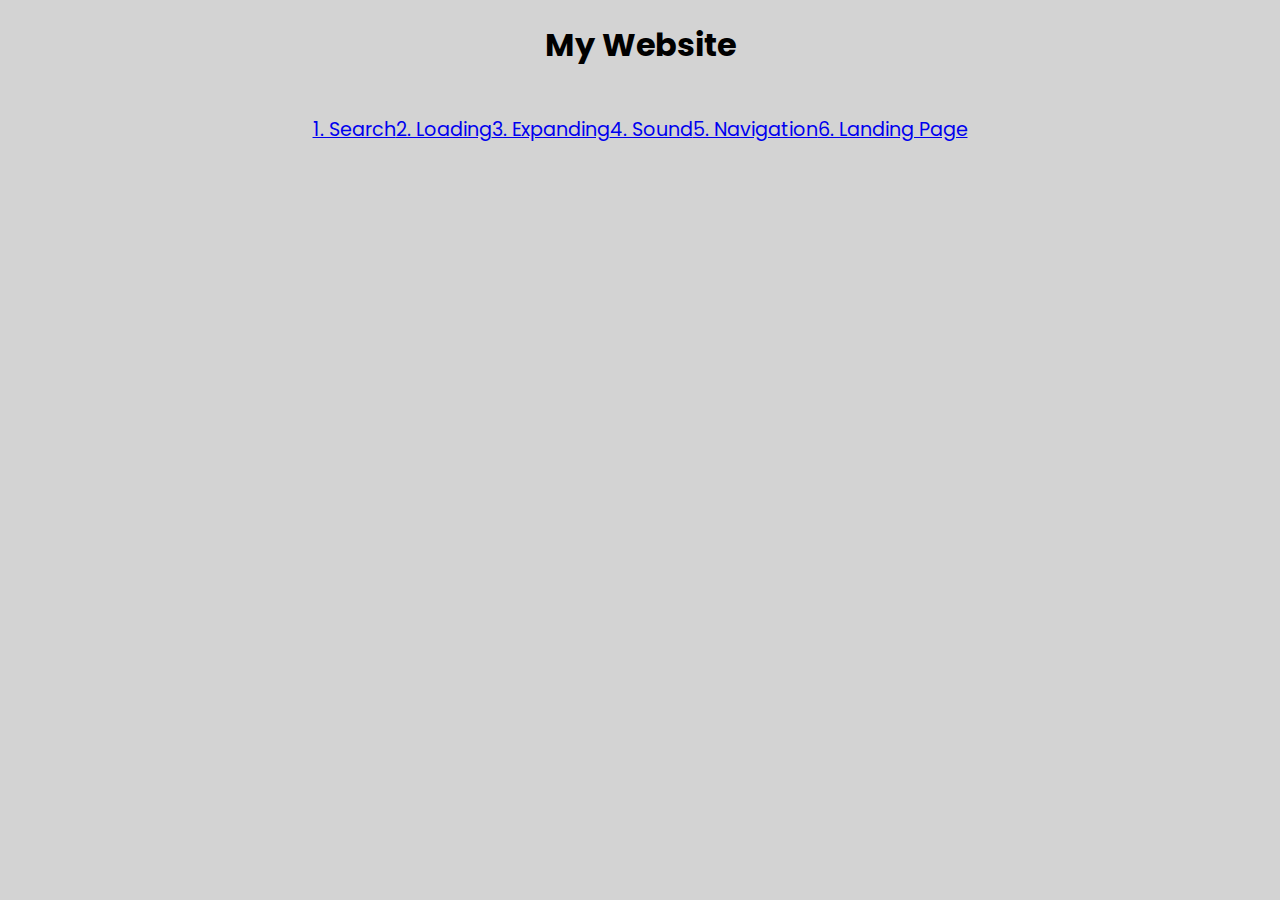
<file: index.html>
<!DOCTYPE HTML>
<html lang="en">
    <head>
        <title>Website1</title>
        <link rel="stylesheet" href="css/index.css">
    </head>
    <body>
        <div class="header">
        <h1> My Website</h1>
        </div>
        <div class="links">
        <a href ="search.html">1. Search</a>
        <a href ="loading.html">2. Loading</a>
        <a href="expanding.html">3. Expanding</a>
        <a href="sound.html">4. Sound</a>
        <a href="navigation.html">5. Navigation</a>
        <a href="landingPage.html">6. Landing Page</a>
        </div>
    </body>

    <script src="js/index.js"></script>
</html>
</file>
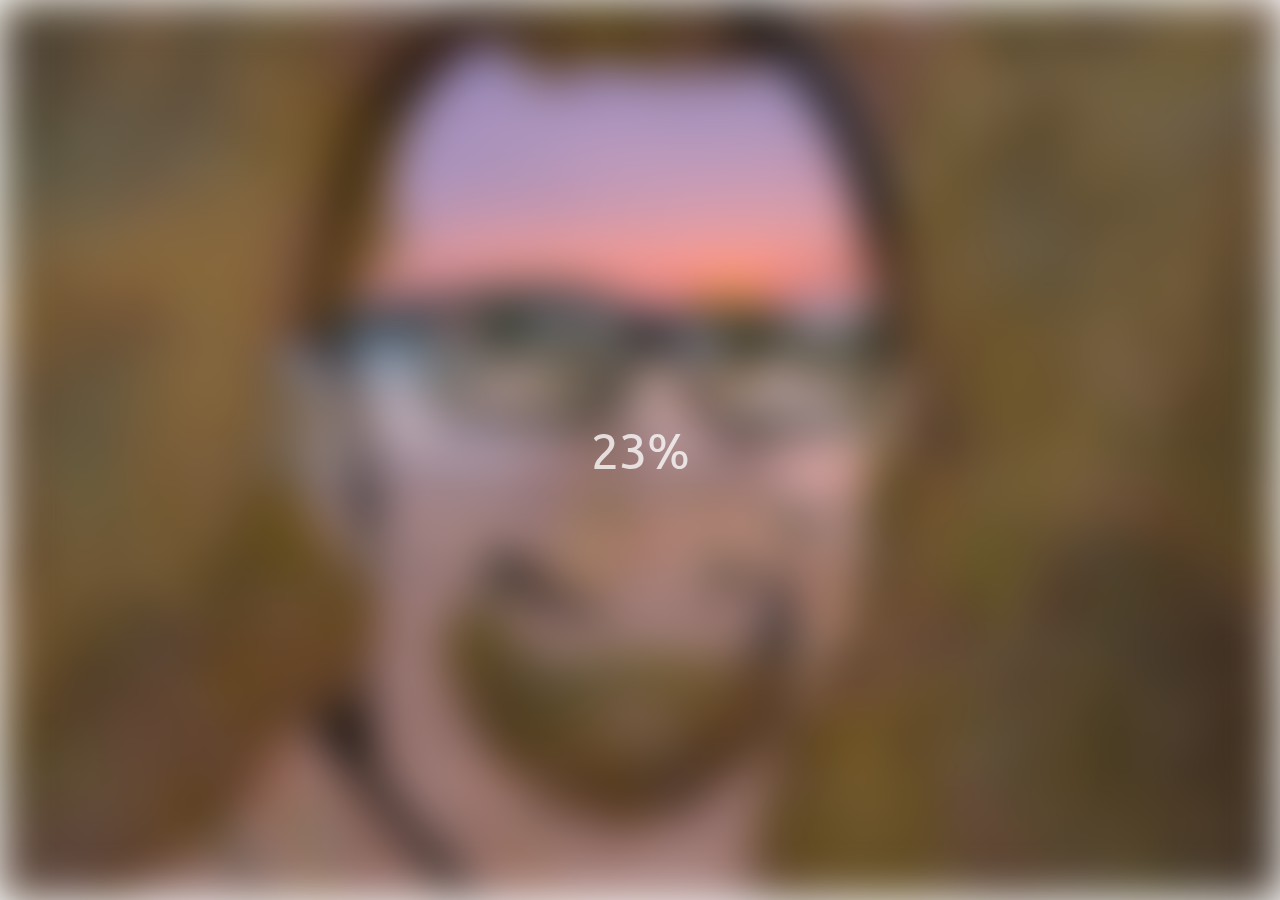
<file: loading.html>
<!DOCTYPE HTML>
<html lang="en">
    <head>
        <title>Loading</title>
        <link rel="stylesheet" href="css/loading.css">
        </head>

    <body>
        <div class ="bg"></div>
        <div class="loading-text">0%</div>
    </body>

    <script src="js/loading.js"></script>

</html>
</file>
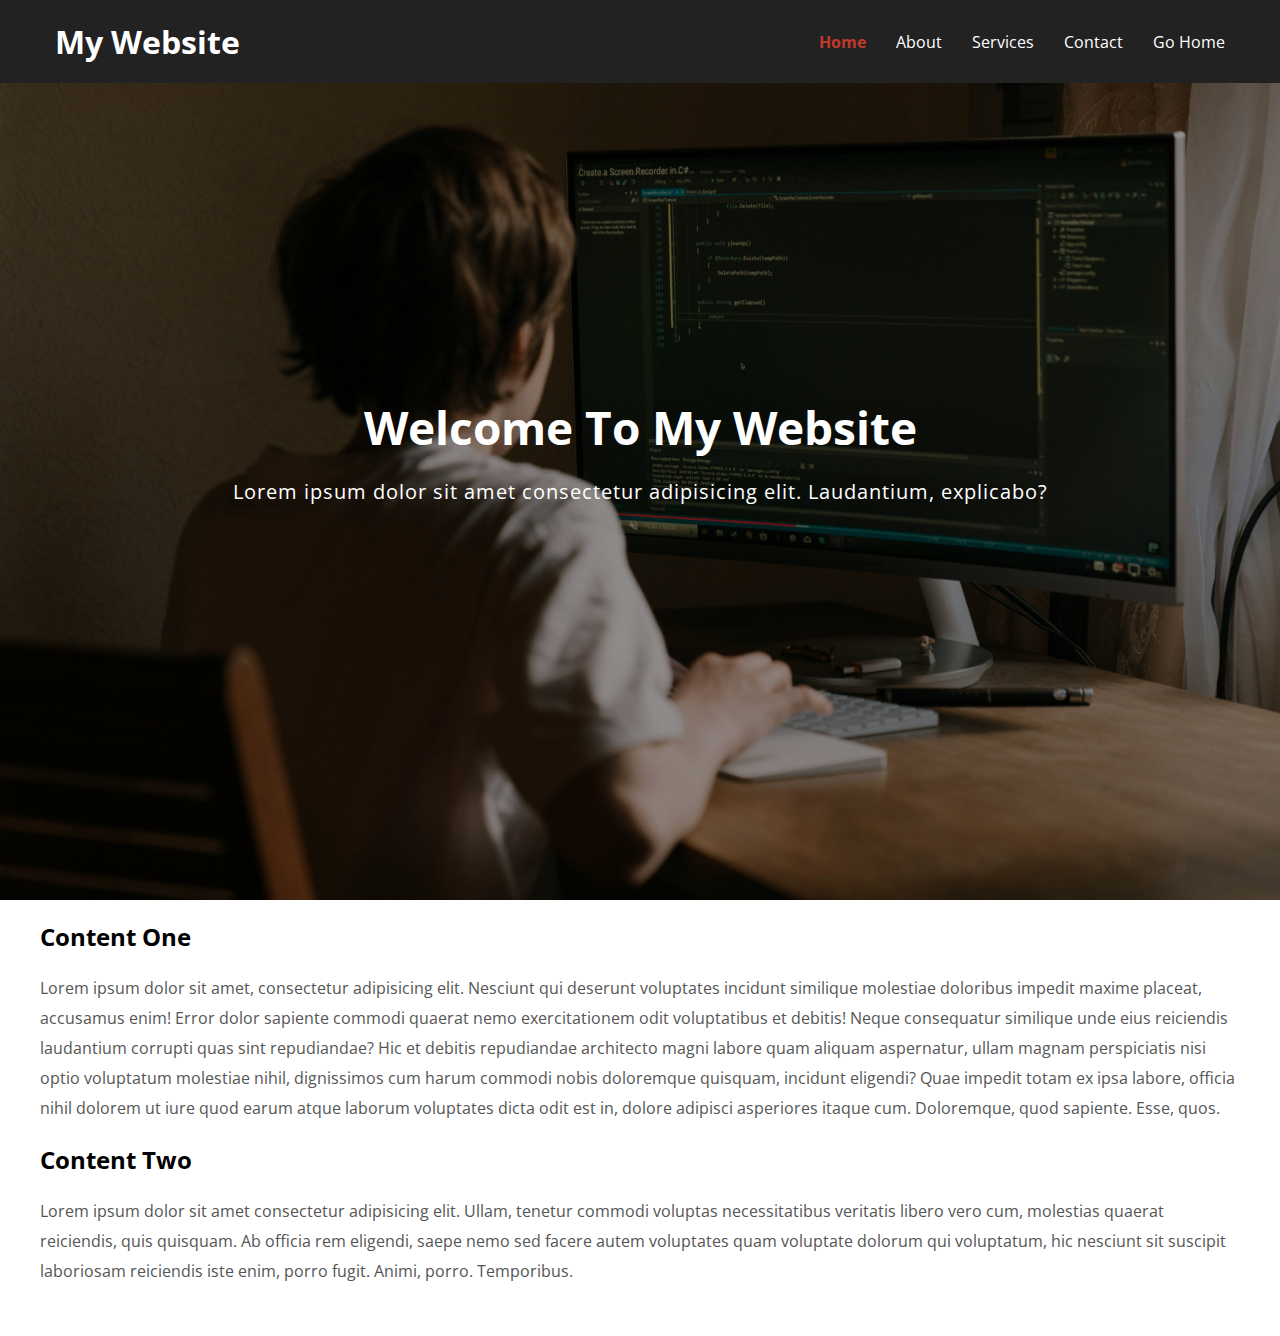
<file: navigation.html>
<!DOCTYPE html>
<html lang="en">
<head>
  <meta charset="UTF-8">
  <meta name="viewport" content="width=device-width, initial-scale=1.0">
  <title>Navigation</title>
  <link rel="stylesheet" href="css/navigation.css">
</head>
<body>
<nav class="nav">
  <div class="container">
    <h1 class="logo"><a href="navigation.html">My Website</a></h1>
    <ul>
      <li><a href="#" class="current">Home</a></li>
      <li><a href="#">About</a></li>
      <li><a href="#">Services</a></li>
      <li><a href="#">Contact</a></li>
      <li><a href="index.html">Go Home</a></li>
    </ul>
  </div>
</nav>

<div class="hero">
  <div class="container">
    <h1>Welcome To My Website</h1>
    <p>Lorem ipsum dolor sit amet consectetur adipisicing elit. Laudantium, explicabo?</p>
  </div>
</div>

<section class="container content">
  <h2>Content One</h2>
  <p>Lorem ipsum dolor sit amet, consectetur adipisicing elit. Nesciunt qui deserunt voluptates incidunt similique molestiae doloribus impedit maxime placeat, accusamus enim! Error dolor sapiente commodi quaerat nemo exercitationem odit voluptatibus et debitis! Neque consequatur similique unde eius reiciendis laudantium corrupti quas sint repudiandae? Hic et debitis repudiandae architecto magni labore quam aliquam aspernatur, ullam magnam perspiciatis nisi optio voluptatum molestiae nihil, dignissimos cum harum commodi nobis doloremque quisquam, incidunt eligendi? Quae impedit totam ex ipsa labore, officia nihil dolorem ut iure quod earum atque laborum voluptates dicta odit est in, dolore adipisci asperiores itaque cum. Doloremque, quod sapiente. Esse, quos.</p>

  <h3>Content Two</h3>
  <p>Lorem ipsum dolor sit amet consectetur adipisicing elit. Ullam, tenetur commodi voluptas necessitatibus veritatis libero vero cum, molestias quaerat reiciendis, quis quisquam. Ab officia rem eligendi, saepe nemo sed facere autem voluptates quam voluptate dolorum qui voluptatum, hic nesciunt sit suscipit laboriosam reiciendis iste enim, porro fugit. Animi, porro. Temporibus.</p>
</section>
</body>
<script src="js/navigation.js"></script>
</html>
</file>
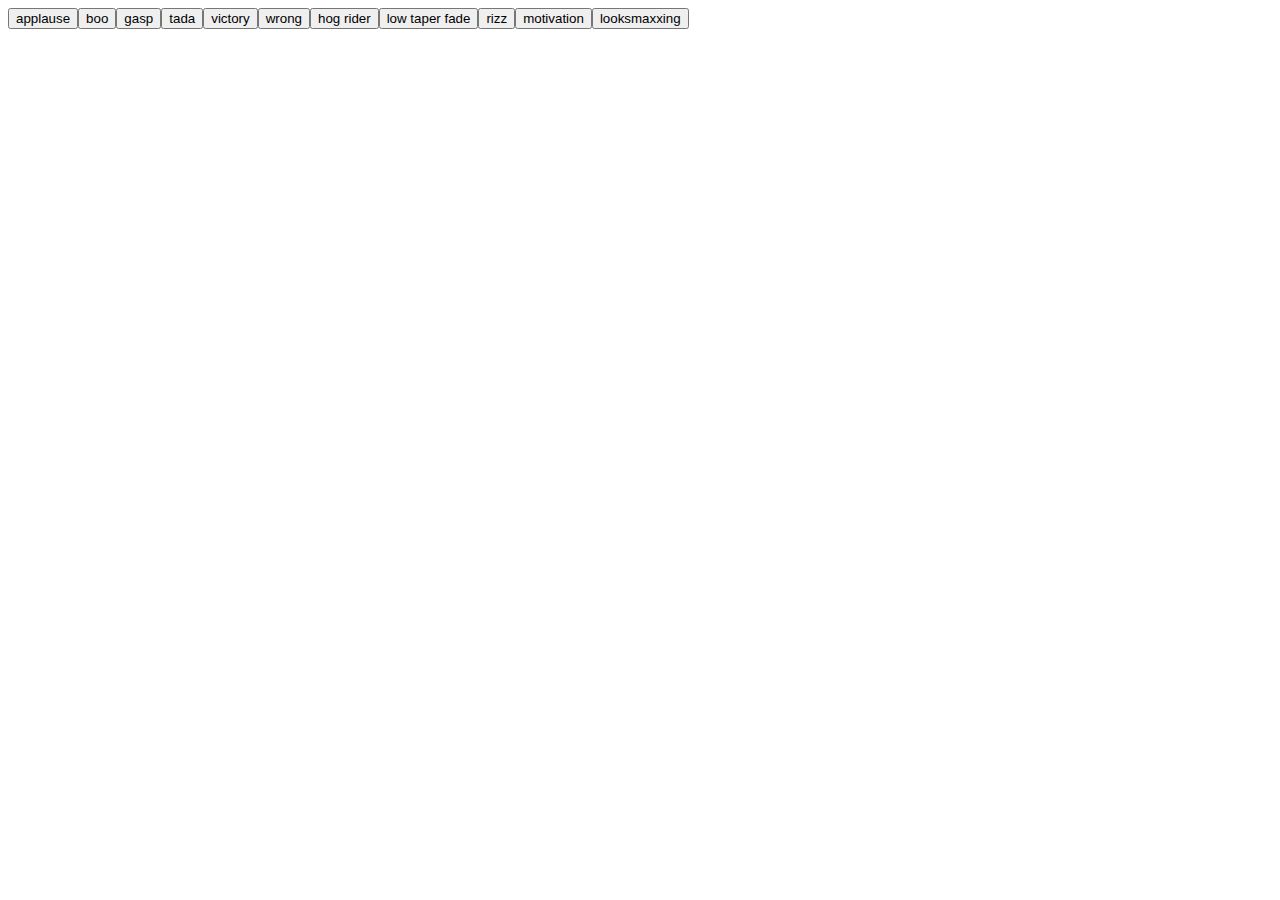
<file: sound.html>
<!DOCTYPE html>
<html lang="en">
    <head>
        <title>Sound</title>
    </head>
    <body>
        <audio id="applause" src="sounds/applause.mp3"></audio>
        <audio id ="boo" src="sounds/boo.mp3"></audio>
        <audio id ="gasp" src="sounds/gasp.mp3"></audio>
        <audio id ="tada" src="sounds/tada.mp3"></audio>
        <audio id ="victory" src="sounds/victory.mp3"></audio>
        <audio id ="wrong" src="sounds/wrong.mp3"></audio>
    </body>

    <div id="buttons">


    </div>

    <script src="js/sound.js"></script>

</html>
</file>
<file: css/index.css>
@import url('https://fonts.googleapis.com/css2?family=Poppins:ital,wght@0,100;0,200;0,300;0,400;0,500;0,600;0,700;0,800;0,900;1,100;1,200;1,300;1,400;1,500;1,600;1,700;1,800;1,900&display=swap');

body {
    background-color: lightgrey;
}

.header {
    color: black;
    font-family: "Poppins", sans-serif;
    text-align: center;
}

.links {
    font-size: 1.2rem;
    padding: 1.5rem 3rem;
    margin: 1rem;
    border-radius: 5px;
    border: none;
    color: rgb(255,255,255);
    cursor: pointer;
    font-family: "Poppins", sans-serif;
    display: flex;
    align-items: center;
    justify-content: center;
    margin: 0;
}
</file>
<file: css/loading.css>
@import url('https://fonts.googleapis.com/css2?family=Ubuntu:ital,wght@0,300;0,400;0,500;0,700;1,300;1,400;1,500;1,700&display=swap');


body {
    font-family: "Ubuntu", sans-serif;
    height: 100vh;
    display: flex;
    align-items: center;
    justify-content: center;
    margin: 0;
}

.loading-text {
    font-size: 50px;
    color: white;
    opacity: 1;
}



.bg {
    height: 100vh;
    width: 100vw;
    position: absolute;
    z-index: -1;
    background-image: url("images/funny.jpg");
    background-position: center;
    background-size: cover;
    background-repeat: no-repeat;
    filter: blur(0px);


}

.home {
    height: 0px;
    top: 10px;
    left: 10px;
    position: absolute;
    font-size: 26px;
    background-color: blue;
    border: 0;
}

a:link {
    background-color: white;
}
</file>
<file: css/navigation.css>
@import url('https://fonts.googleapis.com/css2?family=Kanit:ital,wght@0,100;0,200;0,300;0,400;0,500;0,600;0,700;0,800;0,900;1,100;1,200;1,300;1,400;1,500;1,600;1,700;1,800;1,900&family=Open+Sans:ital,wght@0,300..800;1,300..800&display=swap');

* {
    box-sizing: border box;
    margin: 0;
    padding: 0;
}

body {
    font-family: "Open Sans", sans-serif;
    color: ;
    padding-bottom: 50px;
}

.container {
    max-width: 1200px;
    margin: 0 auto;
}

.hero {
    background-image: url(images/geek.jpg);
    background-repeat: no-repeat;
    background-size: cover;
    background-position: bottom center;
    height: 100vh;
    color: white;
    display: flex;
    justify-content: center;
    align-items: center;
    text-align: center;
    position: relative;
    margin-bottom: 20px;
    z-index: -2;
}

.hero::before {
    content: '';
    position: absolute;
    top: 0;
    left: 0;
    width: 100%;
    height: 100%;
    background-color: rgba(0,0,0,0.4);
    z-index: -1;
}

.hero h1 {
    font-size: 46px;
    margin: 0 0 20px;
}

.hero p {
    font-size: 20px;
    letter-spacing: 1px;
}

.content h2, .content h3 {
    font-size: 150%;
    margin: 20px 0;
}

.content p {
    color: #555;
    line-height: 30px;
    letter-spacing 1.2px;
}


.nav {
    position: fixed;
    background-color: #222;
    top: 0;
    left: 0;
    right: 0;
    transition: all 0.3s ease-in-out;
}

.nav .container {
    display: flex;
    justify-content: space-between;
    align-items: center;
    padding: 20px 0;
    transition: all 0.3s ease-in-out;
}

.nav ul {
    display: flex;
    list-style-type: none;
    align-items: center;
    justify-content: center;
}

.nav a {
    color: white;
    text-decoration: none;
    padding: 7px 15px;
    transition: all 0.3s ease-in-out;
}

.nav.active {
    background-color: white;
    box-shadow: 0 2px 10px rgba(0,0,0,0.3);
}

.nav.active a {
    color: black;
}

.nav.active .container {
    padding: 10px 0;
}

.nav a.current,
.nav a:hover {
    color: rgb(192,57,43);
    font-weight: bold;
}
</file>
